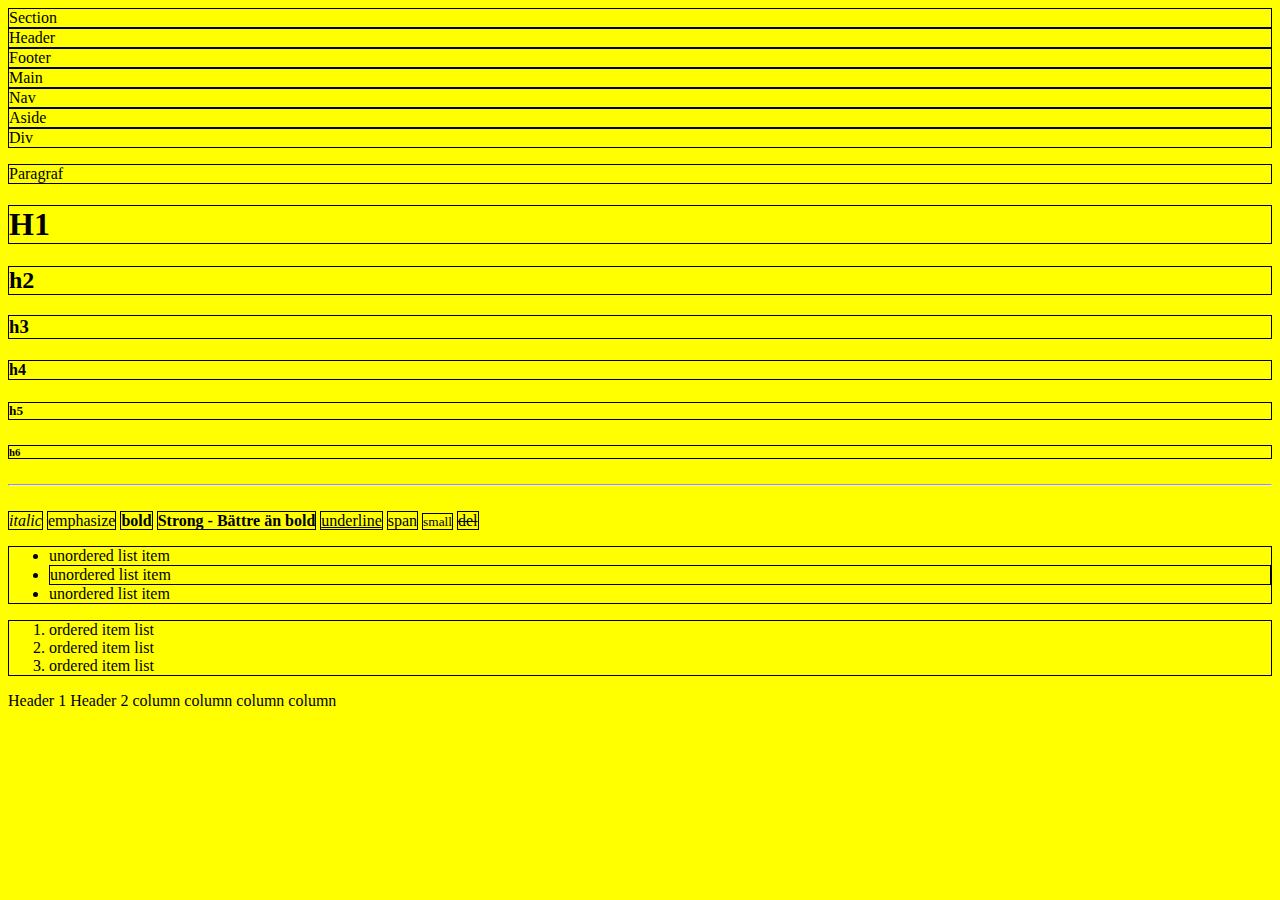
<file: FEU20S-Jonatan/Lektion-2/Index.html>
<!DOCTYPE html>
<html lang="en">
<head>
    <meta charset="UTF-8">
    <meta name="viewport" content="width=device-width, initial-scale=1.0">
    <meta name="description" content="Bygg din nya hemsida med oss på Hemsida.nu Du behöver ingen tidigare erfarenhet">
    <meta name="keywords" content="lektion1, ec, utbildning, html, css">
    <meta name="author" content="Jonatan Saveljeff">
    <title>Lektion 1 - genomgång av element</title>

    <style>
        .border {
            border: 1px solid black;
        }
        .custom-class {
            background: black;
        }

        /* Medium device (tablets, 768px and up) */
        @media(min-width: 768px) {
            .custom-class {
                background: green;
            }
        }

        /* Large Devices (Desktops, 992px and up) */
        @media(min-width: 992px){
            .custom-class {
                background: blue;
            }
        }

        /* Extra large devices (Large desktops, 1200px and up) */
        @media(min-width: 1200px){
            .custom-class {
                background: yellow;
            }
        }
        
        /* Extra Extra large devices (Large desktops, 1600px and up) */
        @media(min-width: 1600px){
            .custom-class {
                background: orange;
            }
        }
    </style>

</head>

<body class="custom-class">

               <!-- BLOCK ELEMENT -->
       <section class="border">Section</section>
       <header class="border">Header</header>
       <footer class="border">Footer</footer>
       <main class="border">Main</main>
       <nav class="border">Nav</nav>
       <aside class="border">Aside</aside>
       <div class="border">Div</div>
       <p class="border">Paragraf</p>

       <h1 class="border">H1</h1>
       <h2 class="border">h2</h2>
       <h3 class="border">h3</h3>
       <h4 class="border">h4</h4>
       <h5 class="border">h5</h5>
       <h6 class="border">h6</h6>

       <hr>
       <br>

       <!-- INLINE ELEMENT -->
        <i class="border">italic</i>
        <e class="border">emphasize</e>
        <b class="border">bold</b>
        <strong class="border">Strong - Bättre än bold</strong>
        <u class="border">underline</u>
        <span class="border">span</span>
        <small class="border">small</small>
        <del class="border">del</del>

        <!-- LISTOR -->
        <ul class="border">
            <li>unordered list item</li>
            <li class="border">unordered list item</li>
            <li>unordered list item</li>
        </ul>

        <ol class="border">
            <li>ordered item list</li>
            <li>ordered item list</li>
            <li>ordered item list</li>
        </ol>

        <!-- TABLE -->
        <tabel>
            <thead>
                <tr>
                    <th>Header 1</th>
                    <th>Header 2</th>
                </tr>
            </thead>

            <tbody>
                <tr>
                     <td>column</td>
                     <td>column</td>
                </tr>
                <tr>
                     <td>column</td>
                     <td>column</td>
                </tr>

            </tbody>
        </tabel>
        
        <br>
        <br>

</body>
</html>
</file>
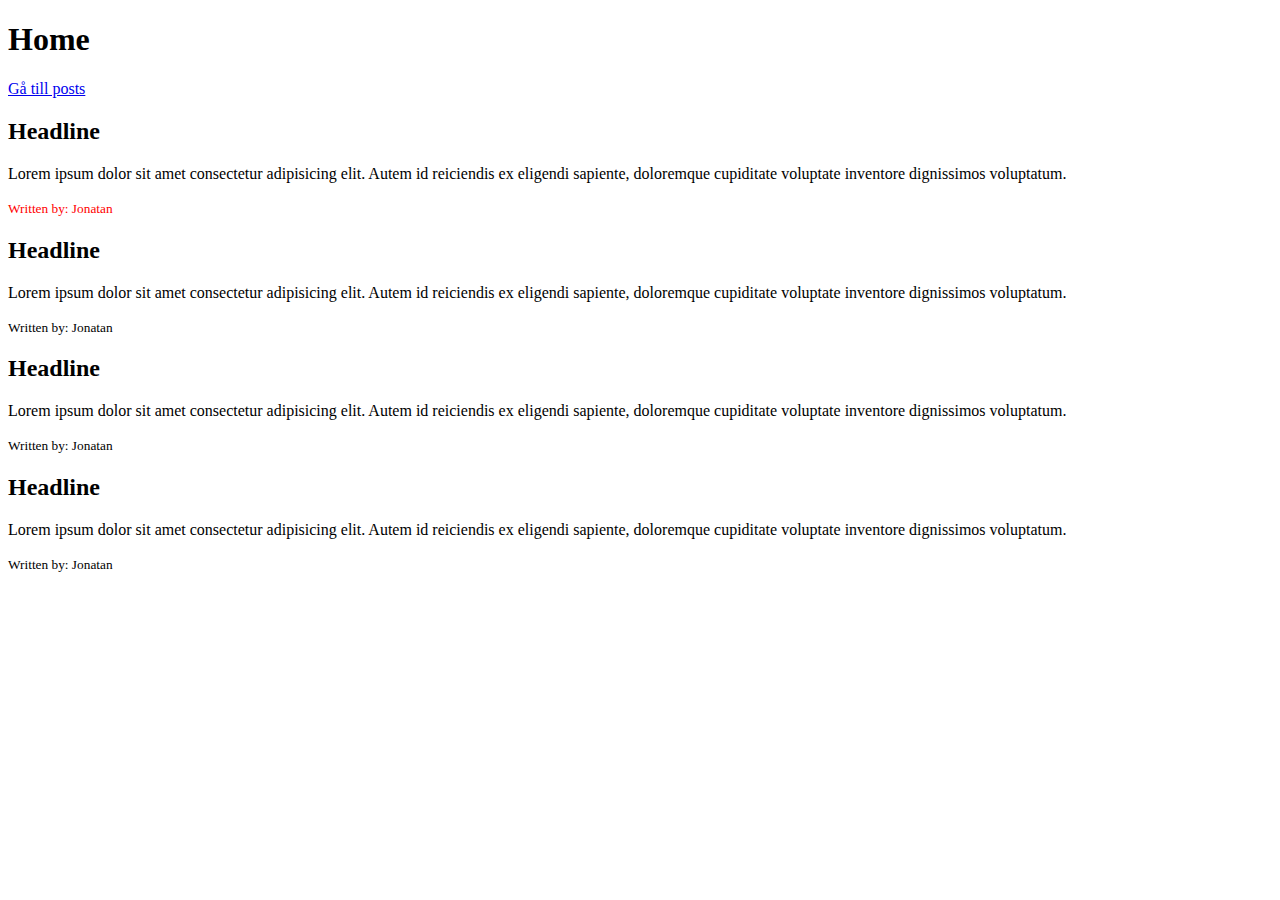
<file: FEU20S-Jonatan/Lektion-3/CSS Intro/Index.html>
<!DOCTYPE html>
<html lang="en">
    <head>
        <meta charset="utf-8">
        <meta name="viewport" content="width=device-width, initial-scale=1.0">
        <link rel="stylesheet" href="Style.css">
        <title>CSS</title>
    </head>

    <body>

        <h1>Home</h1>
        <a href="Posts.html">Gå till posts</a>

        <div>
            <h2 class="post">Headline</h2>
            <p>Lorem ipsum dolor sit amet consectetur adipisicing elit. Autem id reiciendis ex eligendi sapiente, doloremque cupiditate voluptate inventore dignissimos voluptatum.</p>
            <small class="sm">Written by: Jonatan</small>
        </div>
        
        <div>
            <h2 class="post">Headline</h2>
            <p>Lorem ipsum dolor sit amet consectetur adipisicing elit. Autem id reiciendis ex eligendi sapiente, doloremque cupiditate voluptate inventore dignissimos voluptatum.</p>
            <small>Written by: Jonatan</small>
        </div>
        
        <div>
            <h2>Headline</h2>
            <p>Lorem ipsum dolor sit amet consectetur adipisicing elit. Autem id reiciendis ex eligendi sapiente, doloremque cupiditate voluptate inventore dignissimos voluptatum.</p>
            <small>Written by: Jonatan</small>
        </div> 
        
        <div>
            <h2>Headline</h2>
            <p>Lorem ipsum dolor sit amet consectetur adipisicing elit. Autem id reiciendis ex eligendi sapiente, doloremque cupiditate voluptate inventore dignissimos voluptatum.</p>
            <small>Written by: Jonatan</small>
        </div>

    </body>
</html>
</file>
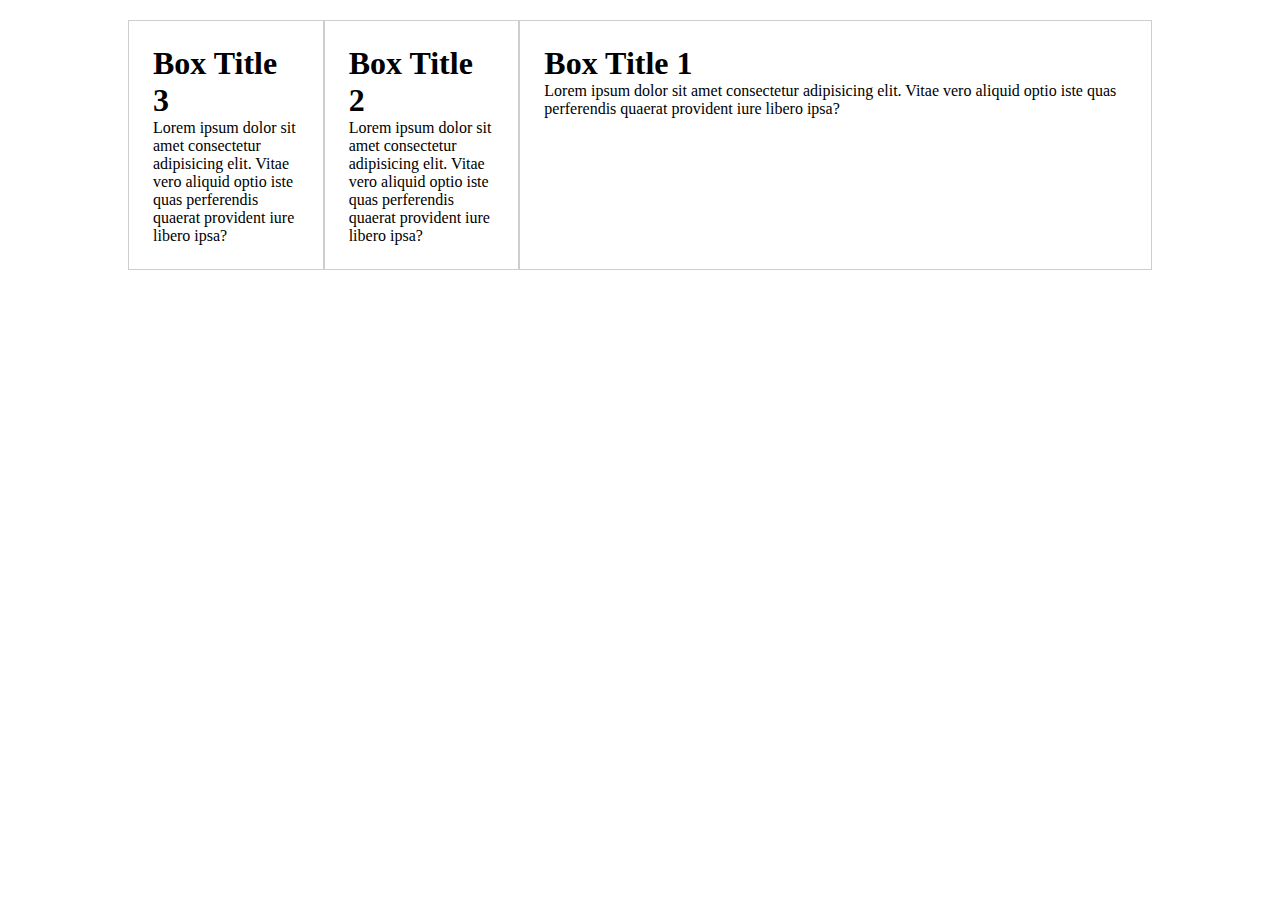
<file: FEU20S-Jonatan/Lektion-4/Flexbox/index.html>
<!DOCTYPE html>
<html lang="en">
<head>
    <meta charset="UTF-8">
    <meta name="viewport" content="width=device-width, initial-scale=1.0">
    <link rel="stylesheet" href="css/style.css">
    <title>Flexbox demo 1</title>
</head>

    <div class="container flex">

        <div id="box-1" class="border box">
            <h1>Box Title 1</h1>
            <p>Lorem ipsum dolor sit amet consectetur adipisicing elit. Vitae vero aliquid optio iste quas perferendis quaerat provident iure libero ipsa?</p>
        </div>

        <div id="box-2" class="border box">
            <h1>Box Title 2</h1>
            <p>Lorem ipsum dolor sit amet consectetur adipisicing elit. Vitae vero aliquid optio iste quas perferendis quaerat provident iure libero ipsa?</p>
        </div>

        <div id="box-3" class="border box">
            <h1>Box Title 3</h1>
            <p>Lorem ipsum dolor sit amet consectetur adipisicing elit. Vitae vero aliquid optio iste quas perferendis quaerat provident iure libero ipsa?</p>
        </div>

    </div>
</body>
</html>
</file>
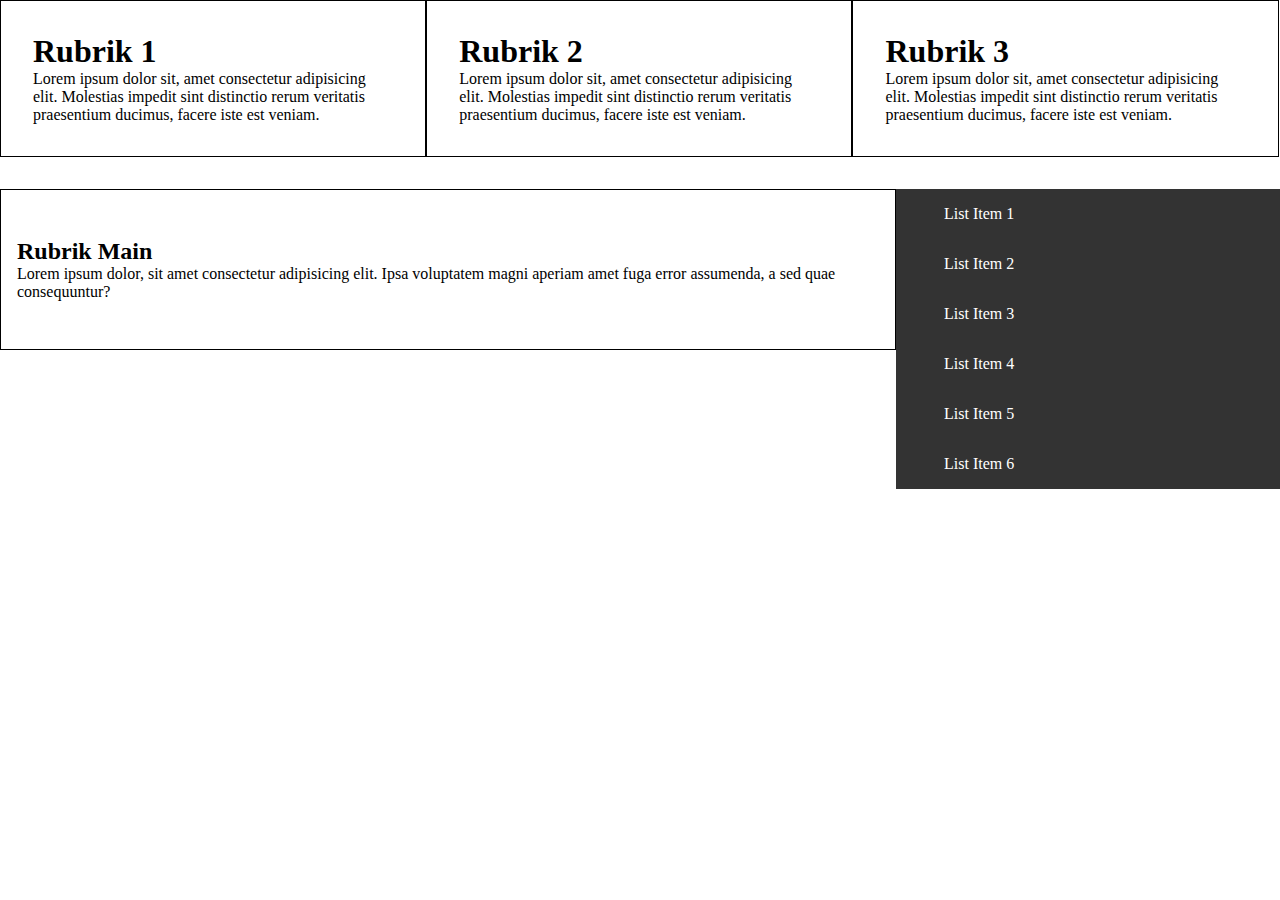
<file: FEU20S-Jonatan/Lektion-4/Float/index.html>
<!DOCTYPE html>
<html lang="en">
<head>
    <meta charset="UTF-8">
    <meta name="viewport" content="width=device-width, initial-scale=1.0">
    <link rel="stylesheet" href="css/style.css">
    <title>Float</title>
</head>
<body>

    <section id="section-1">

        <div class="box">
            <h1>Rubrik 1</h1>
            <p>Lorem ipsum dolor sit, amet consectetur adipisicing elit. Molestias impedit sint distinctio rerum veritatis praesentium ducimus, facere iste est veniam.</p>
        </div>


        <div class="box">
            <h1>Rubrik 2</h1>
            <p>Lorem ipsum dolor sit, amet consectetur adipisicing elit. Molestias impedit sint distinctio rerum veritatis praesentium ducimus, facere iste est veniam.</p>
        </div>


        <div class="box">
            <h1>Rubrik 3</h1>
            <p>Lorem ipsum dolor sit, amet consectetur adipisicing elit. Molestias impedit sint distinctio rerum veritatis praesentium ducimus, facere iste est veniam.</p>
        </div>
    </section>

    <div class="clr"></div>

    <section id="section-2">

        <div class="main">
            <h2>Rubrik Main</h2>
            <p>Lorem ipsum dolor, sit amet consectetur adipisicing elit. Ipsa voluptatem magni aperiam amet fuga error assumenda, a sed quae consequuntur?</p>
        </div>

        <aside>
            <ul>
                <li>List Item 1</li>
                <li>List Item 2</li>
                <li>List Item 3</li>
                <li>List Item 4</li>
                <li>List Item 5</li>
                <li>List Item 6</li>
            </ul>
        </aside>
    </section>

</body>
</html>
</file>
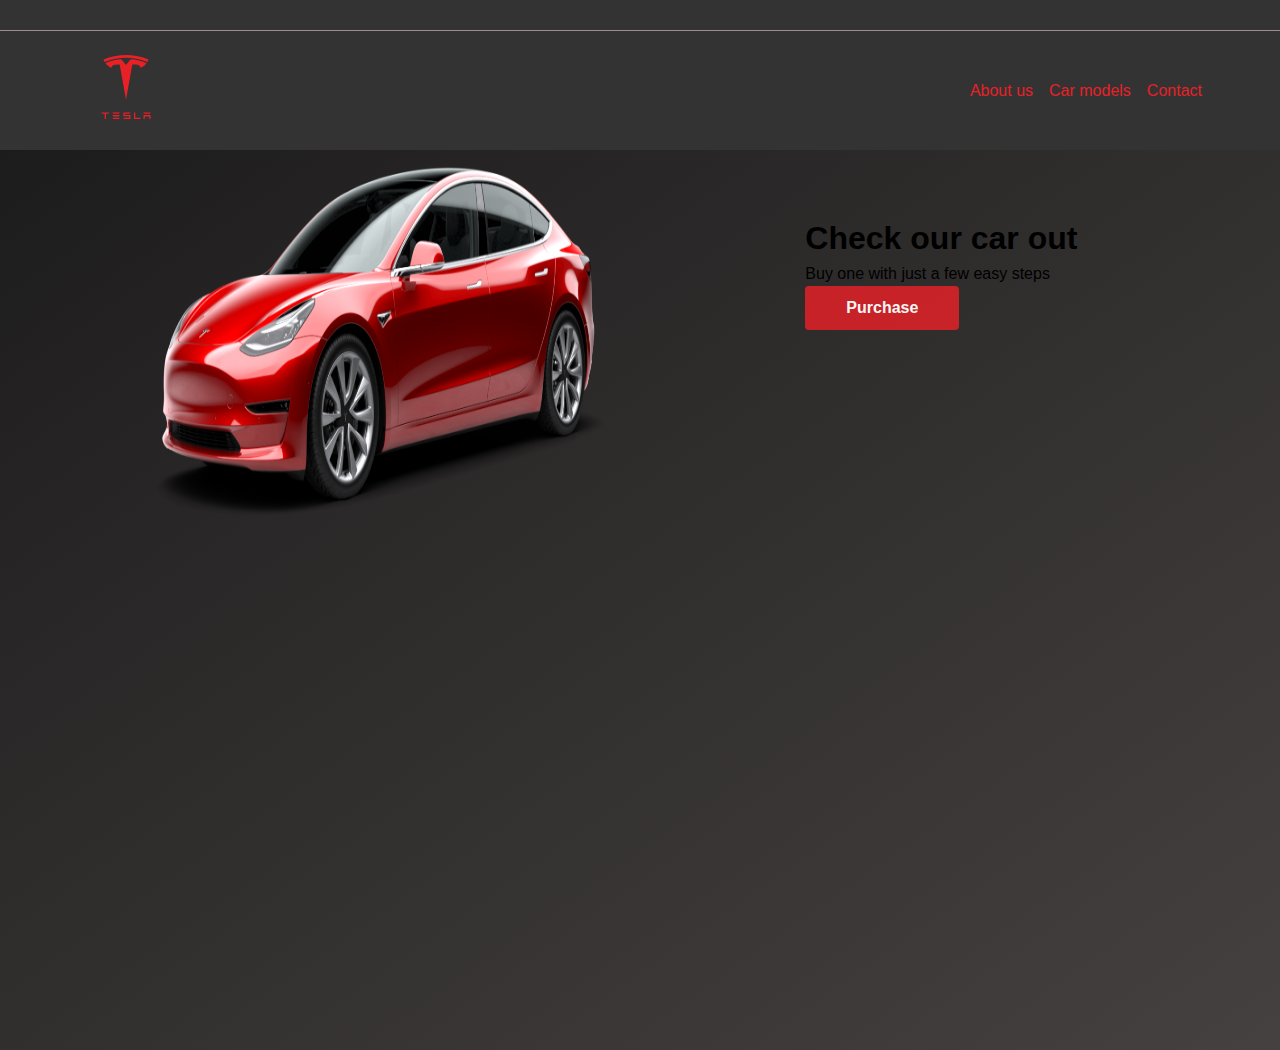
<file: FEU20S-Jonatan/Lektion-5/showcase/index.html>
<!DOCTYPE html>
<html lang="en">
<head>
    <meta charset="UTF-8">
    <meta name="viewport" content="width=device-width, initial-scale=1.0">
    <meta name="description" content="Det här är en showcase sida">
    <meta name="keywords" content="showcase, flex">
    <link rel="stylesheet" href="https://use.fontawesome.com/releases/v5.15.1/css/all.css" integrity="sha384-vp86vTRFVJgpjF9jiIGPEEqYqlDwgyBgEF109VFjmqGmIY/Y4HV4d3Gp2irVfcrp" crossorigin="anonymous">
    <link rel="stylesheet" href="styles.css">
    <title>Showcase</title>
</head>

<body>
    <nav class="top-nav bg-dark">
        <div class="social-icons">
            <a href="#"><i class="fab fa-facebook-f"></i></a>
            <a href="#"><i class="fab fa-instagram"></i></a>
            <a href="#"><i class="fab fa-twitter"></i></a>
        </div>
    </nav>

    <!--* Navbar Start -->

    <nav class="navbar bg-dark">
        <div class="container">

            <a href="#" class="navbar-brand">
                <img src="Tesla.svg" alt="Tesla logo">
            </a>

            <button class="navbar-toggler">
                <i class="fas fa-bars"></i>
            </button>

            <div class="collapse navbar-collapse">
                <ul class="navbar-nav">
                    <li class="nav-link"><a href="#">About us</a></li>
                    <li class="nav-link"><a href="#">Car models</a></li>
                    <li class="nav-link"><a href="#">Contact</a></li>
                </ul>
            </div>

        </div>
    </nav>

    <!--? Navbar end -->

    <!--* Showcase start -->
    <section id="showcase">
        <div class="container">
            <img src="TeslaModel3.png" alt="Tesla car, model 3">
            <div class="content">
                <h1>Check our car out</h1>
                <p>Buy one with just a few easy steps</p>
                <button class="btn btn-primary">Purchase</button>
            </div>
        </div>
    </section>

</body>
</html>
</file>
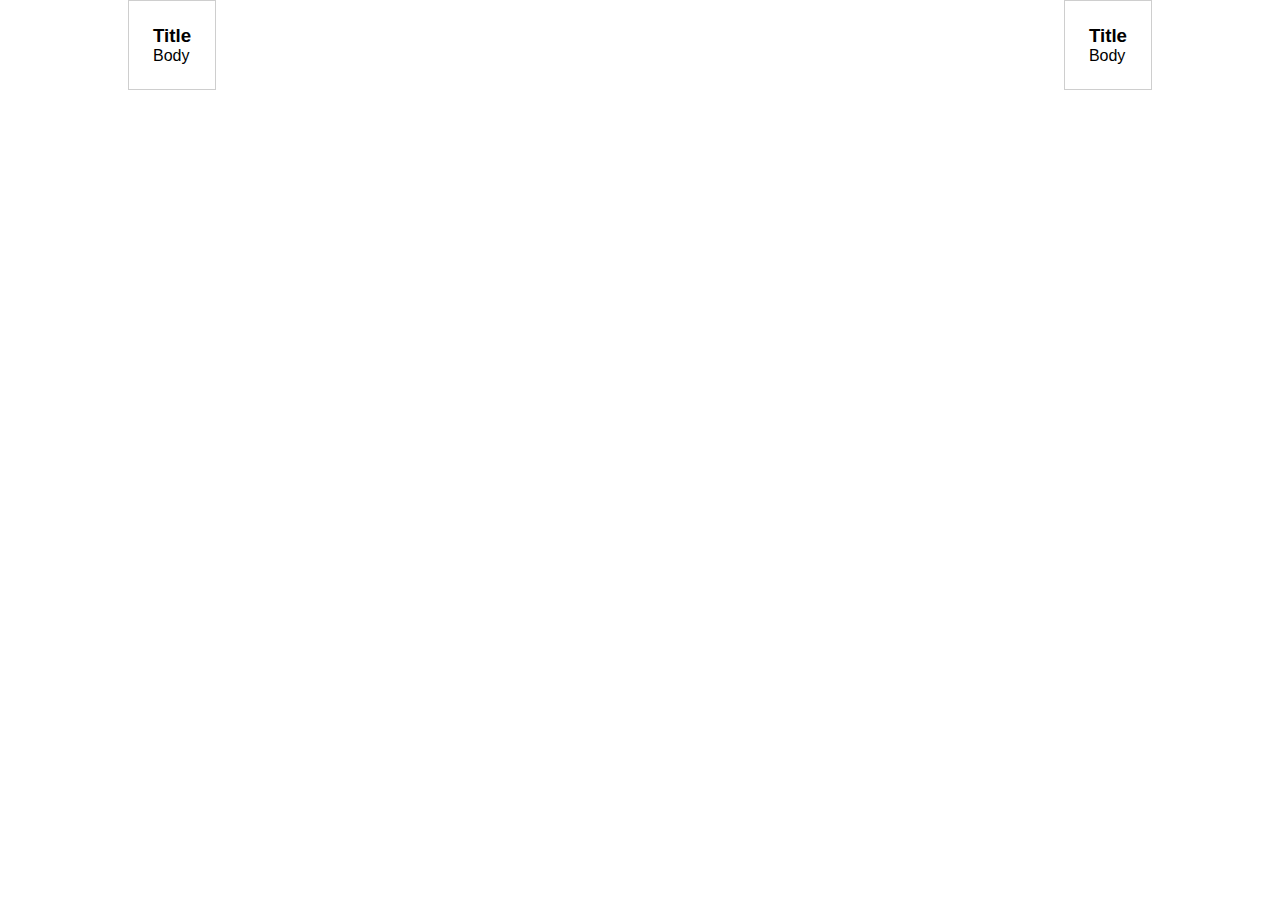
<file: FEU20S-Jonatan/Lektion-5/flex/demo-1/index.html>
<!DOCTYPE html>
<html lang="en">
<head>
    <meta charset="UTF-8">
    <meta name="viewport" content="width=device-width, initial-scale=1.0">
    <title>Document</title>

    <link rel="stylesheet" href="style.css">
    <link rel="stylesheet" href="../default.css">

</head>
<body>

    <div class="container d-flex">

        <div class="border">
            <h3>Title</h3>
            <p>Body</p>
        </div>        

        <div class="border">
            <h3>Title</h3>
            <p>Body</p>
        </div>

    </div>

</body>
</html>
</file>
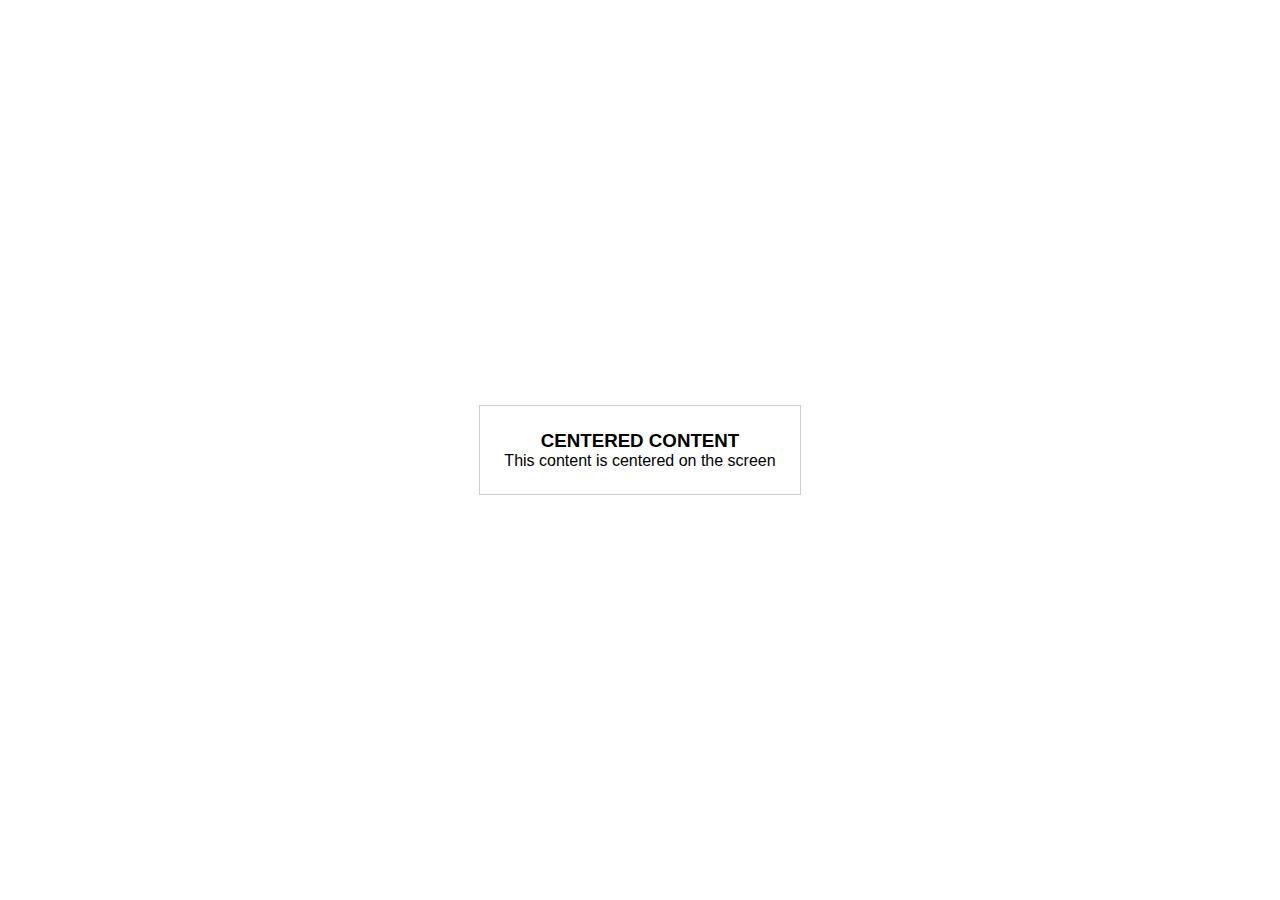
<file: FEU20S-Jonatan/Lektion-5/flex/demo-2/index.html>
<!DOCTYPE html>
<html lang="en">
<head>
    <meta charset="UTF-8">
    <meta name="viewport" content="width=device-width, initial-scale=1.0">
    <title>Document</title>

    <link rel="stylesheet" href="style.css">

</head>
<body>
    
    <div class="container-center">
        <div class="text-center border">
            <h3>CENTERED CONTENT</h3>
            <p>This content is centered on the screen</p>
        </div>
    </div>

</body>
</html>
</file>
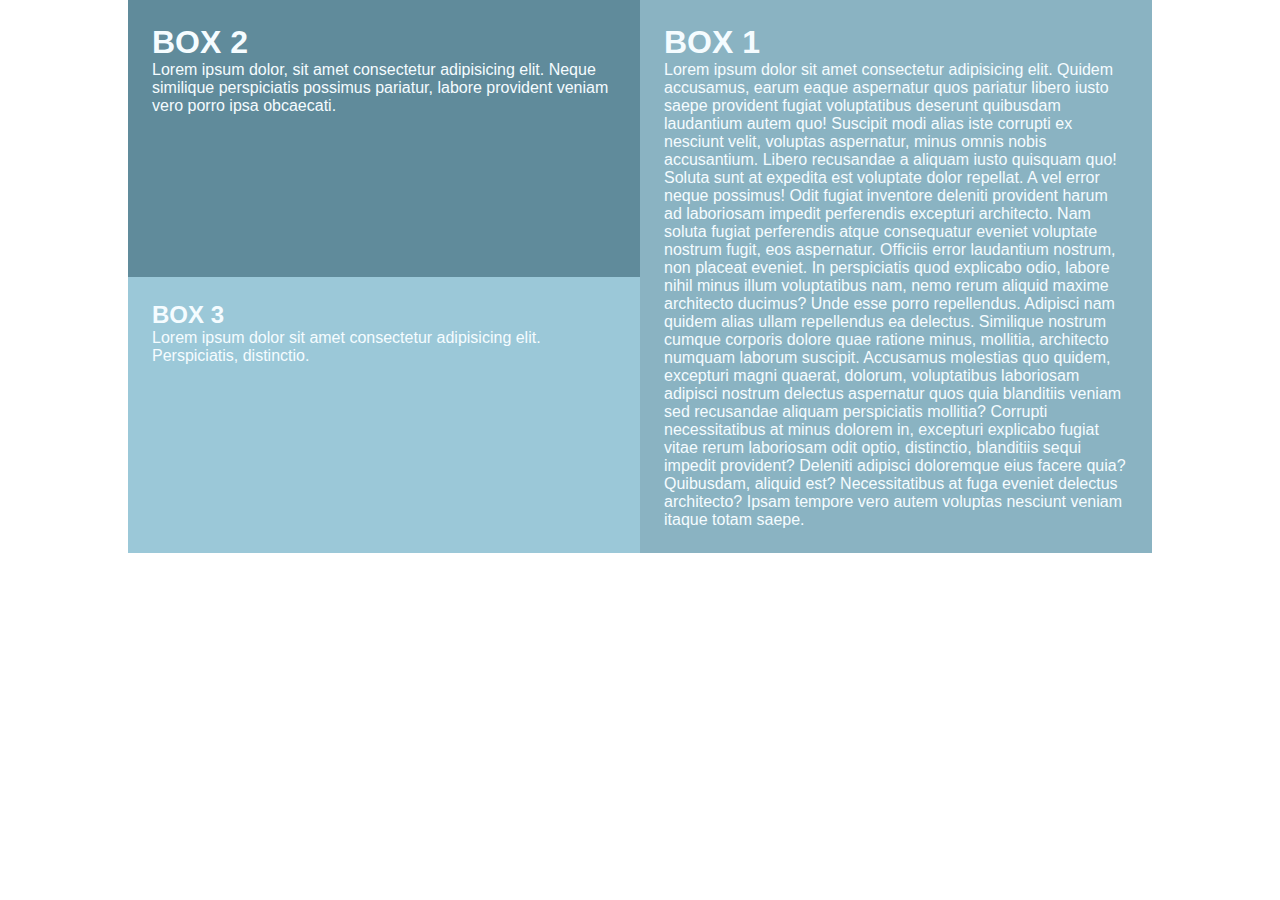
<file: FEU20S-Jonatan/Lektion-5/flex/demo-3/index.html>
<!DOCTYPE html>
<html lang="en">
<head>
    <meta charset="UTF-8">
    <meta name="viewport" content="width=device-width, initial-scale=1.0">
    <link rel="stylesheet" href="style.css">
    <title>Flexbox demo</title>
</head>
<body>
   
    <div class="container d-flex">
        <section id="primary-section">
            <div id="box-1" class="box">
                <h1>BOX 1</h1>
                <p>Lorem ipsum dolor sit amet consectetur adipisicing elit. Quidem accusamus, earum eaque aspernatur quos pariatur libero iusto saepe provident fugiat voluptatibus deserunt quibusdam laudantium autem quo! Suscipit modi alias iste corrupti ex nesciunt velit, voluptas aspernatur, minus omnis nobis accusantium. Libero recusandae a aliquam iusto quisquam quo! Soluta sunt at expedita est voluptate dolor repellat. A vel error neque possimus! Odit fugiat inventore deleniti provident harum ad laboriosam impedit perferendis excepturi architecto. Nam soluta fugiat perferendis atque consequatur eveniet voluptate nostrum fugit, eos aspernatur. Officiis error laudantium nostrum, non placeat eveniet. In perspiciatis quod explicabo odio, labore nihil minus illum voluptatibus nam, nemo rerum aliquid maxime architecto ducimus? Unde esse porro repellendus. Adipisci nam quidem alias ullam repellendus ea delectus. Similique nostrum cumque corporis dolore quae ratione minus, mollitia, architecto numquam laborum suscipit. Accusamus molestias quo quidem, excepturi magni quaerat, dolorum, voluptatibus laboriosam adipisci nostrum delectus aspernatur quos quia blanditiis veniam sed recusandae aliquam perspiciatis mollitia? Corrupti necessitatibus at minus dolorem in, excepturi explicabo fugiat vitae rerum laboriosam odit optio, distinctio, blanditiis sequi impedit provident? Deleniti adipisci doloremque eius facere quia? Quibusdam, aliquid est? Necessitatibus at fuga eveniet delectus architecto? Ipsam tempore vero autem voluptas nesciunt veniam itaque totam saepe.</p>
            </div>
        </section>

        <section id="secondary-section" class="d-flex">
            <div id="box-2" class="box">
                <h1>BOX 2</h1>
                <p>Lorem ipsum dolor, sit amet consectetur adipisicing elit. Neque similique perspiciatis possimus pariatur, labore provident veniam vero porro ipsa obcaecati.</p>
            </div>

            <div id="box-3" class="box">
                <h2>BOX 3</h2>
                <p>Lorem ipsum dolor sit amet consectetur adipisicing elit. Perspiciatis, distinctio.</p>
            </div>
        </section>

    </div>

</body>
</html>
</file>
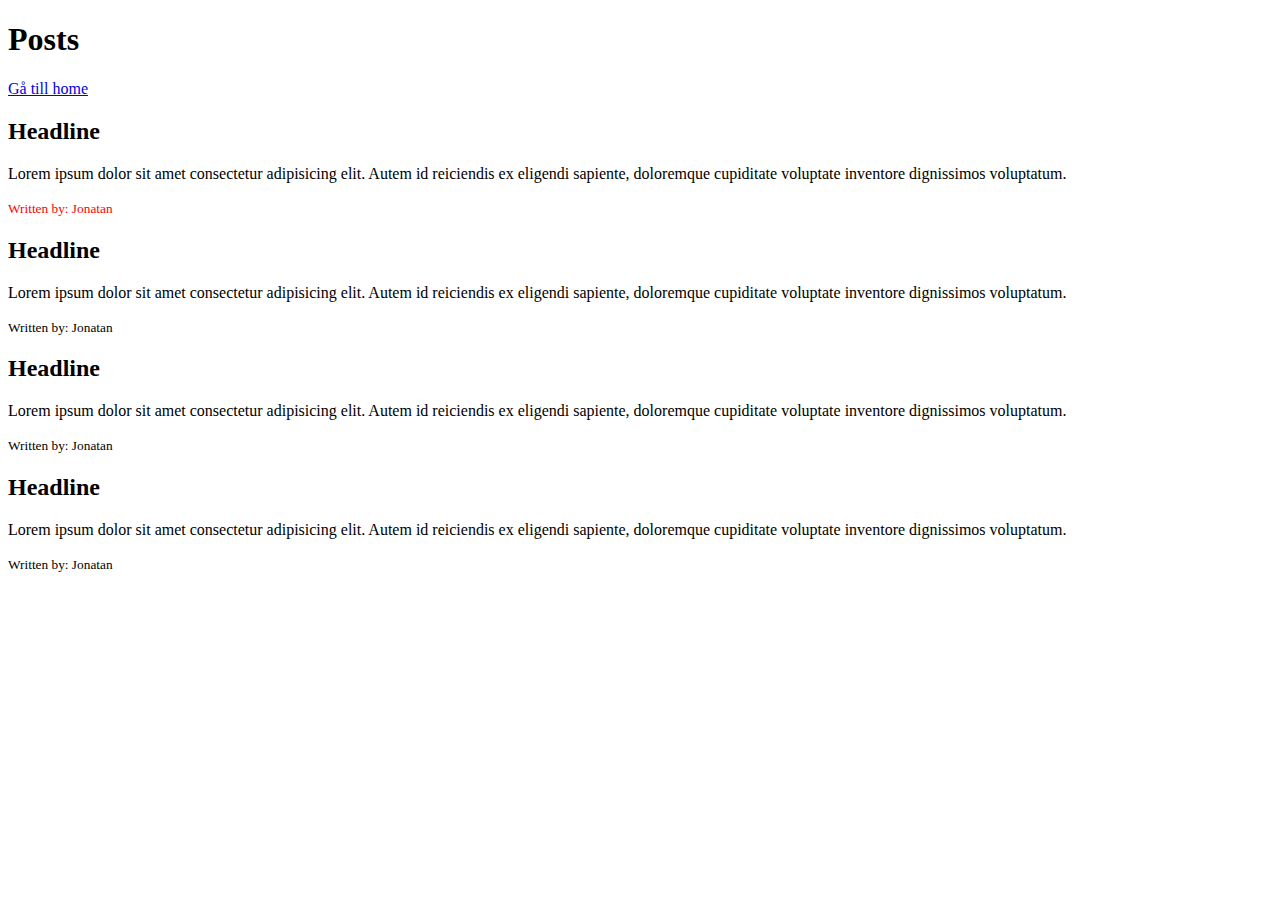
<file: FEU20S-Jonatan/Lektion-3/CSS Intro/Posts.html>
<!DOCTYPE html>
<html lang="en">
    <head>
        <meta charset="utf-8">
        <meta name="viewport" content="width=device-width, initial-scale=1.0">
        <link rel="stylesheet" href="Style.css">
        <title>Posts</title>
    </head>

    <body>

        <h1>Posts</h1>
        <a href="Index.html">Gå till home</a>

        <div>
            <h2 class="post">Headline</h2>
            <p>Lorem ipsum dolor sit amet consectetur adipisicing elit. Autem id reiciendis ex eligendi sapiente, doloremque cupiditate voluptate inventore dignissimos voluptatum.</p>
            <small class="sm">Written by: Jonatan</small>
        </div>
        
        <div>
            <h2 class="post">Headline</h2>
            <p>Lorem ipsum dolor sit amet consectetur adipisicing elit. Autem id reiciendis ex eligendi sapiente, doloremque cupiditate voluptate inventore dignissimos voluptatum.</p>
            <small>Written by: Jonatan</small>
        </div>
        
        <div>
            <h2>Headline</h2>
            <p>Lorem ipsum dolor sit amet consectetur adipisicing elit. Autem id reiciendis ex eligendi sapiente, doloremque cupiditate voluptate inventore dignissimos voluptatum.</p>
            <small>Written by: Jonatan</small>
        </div> 
        
        <div>
            <h2>Headline</h2>
            <p>Lorem ipsum dolor sit amet consectetur adipisicing elit. Autem id reiciendis ex eligendi sapiente, doloremque cupiditate voluptate inventore dignissimos voluptatum.</p>
            <small>Written by: Jonatan</small>
        </div>

    </body>
</html>
</file>
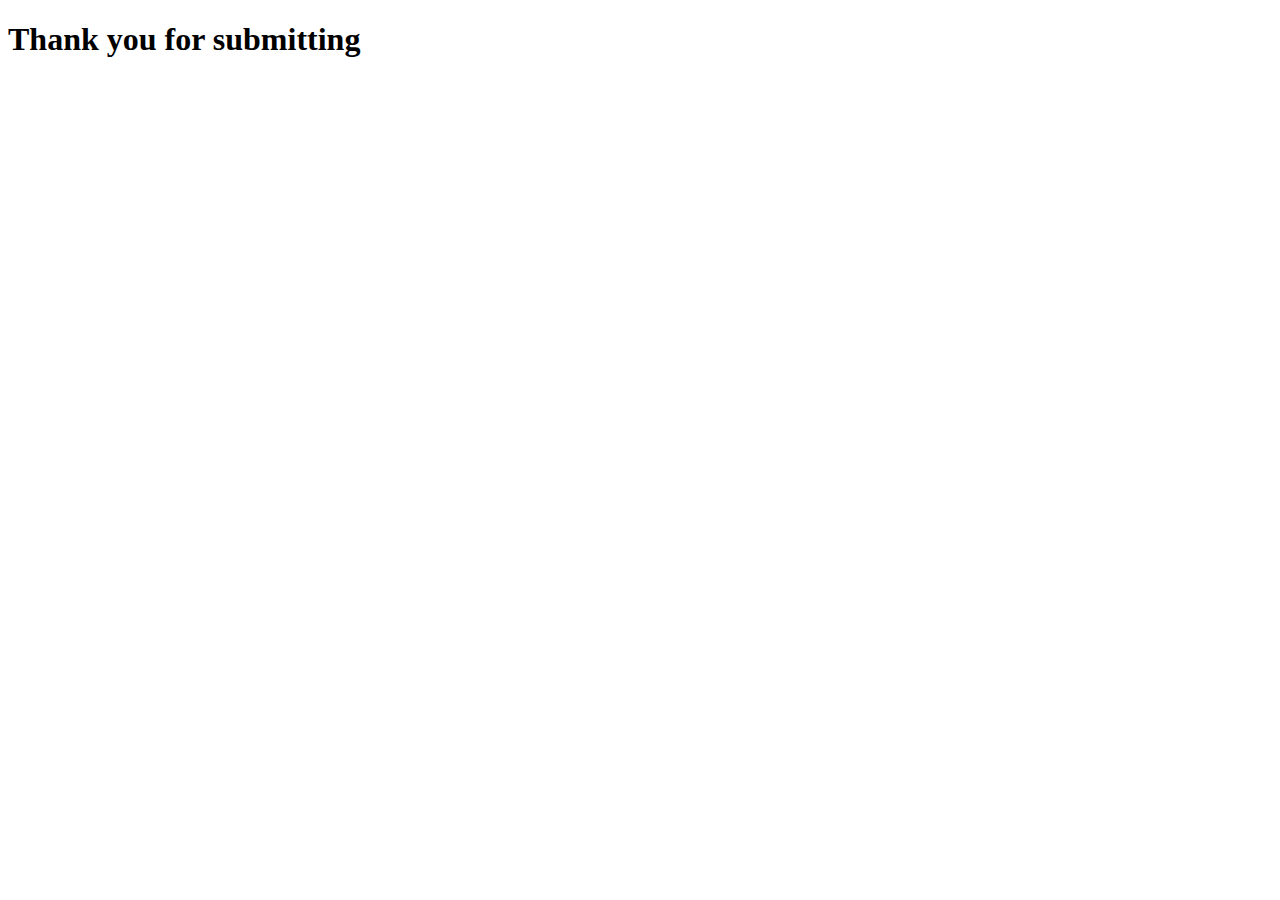
<file: FEU20S-Jonatan/Lektion-4/Formulär/thanks.html>
<!DOCTYPE html>
<html lang="en">
<head>
    <meta charset="UTF-8">
    <meta name="viewport" content="width=device-width, initial-scale=1.0">
    <title>Document</title>
</head>
<body>
    <h1>Thank you for submitting</h1>
</body>
</html>
</file>
<file: FEU20S-Jonatan/Lektion-3/CSS Intro/Style.css>
.h2 {
	color: blue;
}

.p {
	color: #0000ff;
}

.small {
	color: rgb(0, 0, 255);
}

.post h2,
.sm {
	color: red;
}
</file>
<file: FEU20S-Jonatan/Lektion-4/Flexbox/css/style.css>
* {
	margin: 0;
	padding: 0;
	box-sizing: border-box;
}

.container {
	width: 95%;
	margin: auto;
}

.border {
	border: 1px solid #cecece;
	padding: 1.5rem;
}

.box {
	margin: 20px 0 0 0;
	margin-top: 20px;

	flex-basis: 30%;
}

@media (min-width: 768px) {
	.container {
		width: 80%;
	}
	.flex {
		display: flex;
		justify-content: space-around;
	}

	#box-1 {
		flex: 4;
		order: 3;
	}

	#box-2,
	#box-3 {
		flex: 1;
	}

	#box-2 {
		order: 2;
	}

	#box-3 {
		order: 1;
	}
}
</file>
<file: FEU20S-Jonatan/Lektion-4/Float/css/style.css>
* {
	box-sizing: border-box;
	margin: 0;
	padding: 0;
}

.clr {
	clear: both;
}

.box {
	border: 1px solid black;
	padding: 2rem;
	width: 33.3%;
	float: left;
}

#section-2 {
	margin-top: 2rem;
}

.main {
	border: 1px solid black;
	width: 70%;
	padding: 3rem 1rem;
	float: left;
}

#section-2 aside {
	background-color: #333;
	color: #fff;
	width: 30%;
	float: right;
}

#section-2 li {
	list-style: none;
	padding: 1rem 3rem;
}
</file>
<file: FEU20S-Jonatan/Lektion-5/showcase/styles.css>
/* 
Primary: #e82127
Secondary: #333
*/

* {
	margin: 0;
	padding: 0;
	box-sizing: border-box;
}

/*? Hjälpklasser */
html,
body {
	font-family: -apple-system, BlinkMacSystemFont, 'Segoe UI', Roboto, Oxygen, Ubuntu, Cantarell, 'Open Sans',
		'Helvetica Neue', sans-serif;
	line-height: 1.5;
}

.container {
	width: 100%;
	margin: auto;
}

.bg-dark {
	background-color: #333;
	color: #fff;
}

.bg-light {
	background-color: whitesmoke;
	color: 333;
}

.btn {
	padding: 0.75rem 2.5rem;
	border-radius: 0.25rem;
	border: 1px solid transparent;
	outline: none;
	cursor: pointer;
	display: inline-block;
	font-weight: 600;
	font-size: 1rem;
	background-color: transparent;
	width: 100%;
}

.btn-primary {
	background-color: #e82128d2;
	color: whitesmoke;
}

.btn-primary:hover {
	box-shadow: 2px 3px 10px 2px #000;
}

/*  */
a {
	text-decoration: none;
	color: #e82127;
}

a:hover {
	color: #e8212894;
}

/** TOP NAV */
.top-nav {
	display: flex;
	padding: 0.2rem 1rem;
	border-bottom: 1px solid rgb(158, 141, 141);
	justify-content: space-between;
}

/** Navbar */
.navbar {
	padding: 0.5rem 0.2rem;
}

.navbar .container,
.top-nav .container {
	display: flex;
	justify-content: space-between;
}

.collapse:not(.show) {
	display: none;
}

.nav-link {
	list-style: none;
}

.navbar-nav {
	display: flex;
	flex-direction: column;
}

.navbar-brand img {
	height: 6rem;
}

.navbar-toggler {
	background-color: transparent;
	border: none;
	outline: none;
	font-size: 2rem;
	color: #e82127;
}

/*? Showcase */

#showcase {
	background-image: linear-gradient(to bottom right, rgb(29, 28, 28), rgb(70, 65, 65));
	min-height: 100vh;
}

#showcase .container {
	display: flex;
	padding: 1rem 0.5rem;
	align-items: stretch;
	justify-content: space-around;
}

#showcase .container img {
	height: 350px;
	width: 40%;
}

.content {
	padding: 3rem;
	display: flex;
	flex-direction: column;
}

/*! Media Queries */
@media (min-width: 768px) {
	.navbar-toggler {
		display: none;
	}
	.collapse:not(.show) {
		display: flex;
	}
	.navbar-nav {
		flex-direction: row;
		align-items: center;
	}
	a {
		padding: 0 0.5rem;
	}
	.container {
		max-width: 720px;
	}
	#showcase .container .content {
		display: inline-block;
	}
	.btn {
		width: auto;
	}
}

@media (min-width: 992px) {
	.container {
		max-width: 960px;
	}
}

@media (min-width: 1200px) {
	.container {
		max-width: 1140px;
	}
}

@media (min-width: 1500px) {
	.container {
		max-width: 1420px;
	}
}

@media (min-width: 1750px) {
	.container {
		max-width: 1625px;
	}
}
</file>
<file: FEU20S-Jonatan/Lektion-5/flex/demo-1/style.css>
@import "../default.css";

.d-flex {
	justify-content: space-between;
}
</file>
<file: FEU20S-Jonatan/Lektion-5/flex/default.css>
* {
	margin: 0;
	padding: 0;
	box-sizing: border-box;
}

body {
	font-family: -apple-system, BlinkMacSystemFont, 'Segoe UI', Roboto, Oxygen, Ubuntu, Cantarell, 'Open Sans',
		'Helvetica Neue', sans-serif;
}

.container {
	width: 80%;
	margin: auto;
}

.border {
	border: 1px solid #cecece;
	padding: 1.5rem;
}

.d-flex {
	display: flex;
}
</file>
<file: FEU20S-Jonatan/Lektion-5/flex/demo-2/style.css>
@import "../default.css";

.container-center {
	height: 100vh;
	width: 100%;
	display: flex;
	justify-content: center;
	align-items: center;
}

.text-center {
	text-align: center;
}
</file>
<file: FEU20S-Jonatan/Lektion-5/flex/demo-3/style.css>
@import "../default.css";

#primary-section,
#secondary-section {
	flex: 1;
}

#primary-section {
	order: 2;
}

#secondary-section {
	order: 1;
	flex-direction: column;
}

.box {
	flex: 1;
	padding: 1.5rem;
}

#primary-section .box:nth-child(1) {
	background-color: #8ab3c2;
	color: #f5fcff;
}

#secondary-section .box:nth-child(1) {
	background-color: #608b9b;
	color: #f5fcff;
}

#secondary-section .box:nth-child(2) {
	background-color: #9bc8d8;
	color: #f5fcff;
}
</file>
